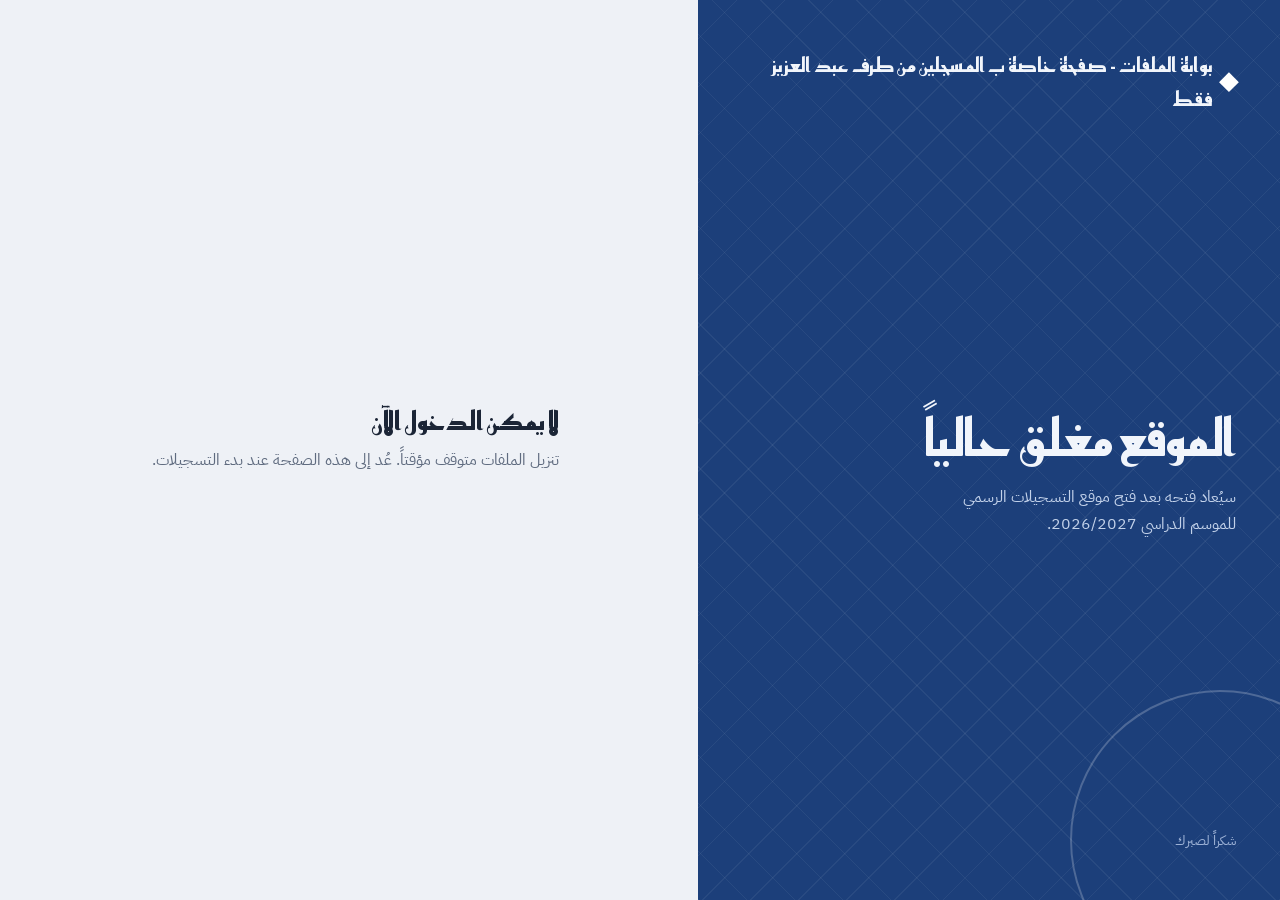
<file: index.html>
<!DOCTYPE html>
<html lang="ar" dir="rtl">
<head>
<meta charset="UTF-8">
<meta name="viewport" content="width=device-width, initial-scale=1, viewport-fit=cover">
<title>بوابة الملفات</title>
<link rel="stylesheet" href="https://fonts.googleapis.com/css2?family=Reem+Kufi:wght@500;700&family=IBM+Plex+Sans+Arabic:wght@400;500;600&display=swap">
<link rel="stylesheet" href="style.css">
</head>
<body>
<div class="shell">
  <aside class="panel">
    <div class="brand"><i></i>بوابة الملفات</div>
    <div class="hero">
      <h1>ملفاتك جاهزة للتنزيل</h1>
      <p>سجّل الدخول باسمك وكلمة المرور لتجد ملفاتك في مكان واحد.</p>
    </div>
    <div class="foot">لكل مستخدم ملفاته الخاصة فقط</div>
  </aside>

  <main class="main">
    <div class="card">
      <section id="login" class="show">
        <h2>تسجيل الدخول</h2>
        <p class="sub">اكتب اسمك بالعربية وكلمة المرور.</p>

        <label for="name">الاسم</label>
        <input id="name" type="text" autocomplete="name" placeholder="مثال: أحمد بن علي">
        <div class="err" id="nameErr"></div>

        <label for="pass">كلمة المرور</label>
        <div class="pw">
          <input id="pass" type="password" autocomplete="current-password">
          <button type="button" id="toggle">إظهار</button>
        </div>
        <div class="err" id="passErr"></div>

        <button class="btn full" id="next">دخول</button>
      </section>
    </div>
  </main>
</div>

<script src="database.js"></script>
<script>
if (!SITE_OPEN) location.replace('closed.html');
const $ = id => document.getElementById(id);
const arabicOnly = /^[\u0600-\u06FF\u0750-\u077F\s]+$/;

$('toggle').onclick = () => {
  const show = $('pass').type === 'password';
  $('pass').type = show ? 'text' : 'password';
  $('toggle').textContent = show ? 'إخفاء' : 'إظهار';
};

function login() {
  const name = $('name').value.trim();
  const pass = $('pass').value;
  let valid = true;
  $('nameErr').textContent = '';
  $('passErr').textContent = '';

  if (!name) { $('nameErr').textContent = 'اكتب اسمك'; valid = false; }
  else if (!arabicOnly.test(name)) { $('nameErr').textContent = 'اكتب الاسم بالحروف العربية فقط'; valid = false; }
  if (pass.length < 6) { $('passErr').textContent = 'كلمة المرور 6 أحرف على الأقل'; valid = false; }
  if (!valid) return;

  const user = DB.find(u => u.name === name && u.password === pass);
  if (!user) { $('passErr').textContent = 'الاسم أو كلمة المرور غير صحيحة. راجعهما وحاول مرة أخرى.'; return; }

  try { sessionStorage.setItem('userName', user.name); } catch (e) {}
  location.href = 'user.html';
}

$('next').onclick = login;
['name', 'pass'].forEach(id => $(id).addEventListener('keydown', e => { if (e.key === 'Enter') login(); }));
</script>
</body>
</html>
</file>
<file: style.css>
:root{box-sizing:border-box;padding-top:env(safe-area-inset-top,0px);padding-bottom:env(safe-area-inset-bottom,0px);
--bg:#EEF1F6;--paper:#FFFFFF;--text:#1B2536;--muted:#5F6B7F;--line:#CDD5E1;--panel:#1C3F7A;--accent:#2F6BD8;--on-accent:#FFFFFF;--err:#B3261E}
@media (prefers-color-scheme:dark){:root:not([data-theme="light"]){--bg:#0E131C;--paper:#161D2A;--text:#E8ECF3;--muted:#93A0B5;--line:#27324A;--panel:#16325F;--accent:#5B8FF0;--on-accent:#0B1220;--err:#FF8A80}}
:root[data-theme="dark"]{--bg:#0E131C;--paper:#161D2A;--text:#E8ECF3;--muted:#93A0B5;--line:#27324A;--panel:#16325F;--accent:#5B8FF0;--on-accent:#0B1220;--err:#FF8A80}
*,*:before,*:after{box-sizing:inherit}
html{scroll-padding-top:env(safe-area-inset-top,0px)}
html,body{height:100%}
body{margin:0;background:var(--bg);color:var(--text);font-family:'IBM Plex Sans Arabic',Tahoma,Arial,sans-serif;line-height:1.7}

.shell{min-height:100%;display:grid;grid-template-columns:minmax(300px,5fr) 6fr}

/* اللوحة الجانبية: الشكل المميز للصفحة */
.panel{position:relative;overflow:hidden;background:var(--panel);color:#F1F5FB;padding:48px 44px;display:flex;flex-direction:column;justify-content:space-between;
background-image:
 repeating-linear-gradient(45deg,rgba(255,255,255,.055) 0 1px,transparent 1px 34px),
 repeating-linear-gradient(-45deg,rgba(255,255,255,.055) 0 1px,transparent 1px 34px)}
.panel:after{content:"";position:absolute;inset-inline-start:-90px;bottom:-90px;width:300px;height:300px;border-radius:50%;border:2px solid #fff;opacity:.22}
.brand{font-family:'Reem Kufi',Tahoma,sans-serif;font-weight:700;font-size:1.25rem;display:flex;align-items:center;gap:10px;position:relative;z-index:1}
.brand i{width:14px;height:14px;background:#fff;transform:rotate(45deg);display:inline-block}
.hero{position:relative;z-index:1}
.hero h1{font-family:'Reem Kufi',Tahoma,sans-serif;font-weight:700;font-size:clamp(2rem,4.2vw,3.2rem);line-height:1.25;margin:0 0 14px}
.hero p{margin:0;max-width:30ch;color:#C3D2EA}
.foot{position:relative;z-index:1;color:#9DB2D6;font-size:.85rem}

/* منطقة المحتوى */
.main{display:flex;align-items:center;justify-content:center;padding:32px 20px}
.card{width:100%;max-width:420px}
.card h2{font-family:'Reem Kufi',Tahoma,sans-serif;font-weight:700;font-size:1.6rem;margin:0 0 4px}
.card .sub{margin:0 0 26px;color:var(--muted)}
label{display:block;margin:16px 0 6px;font-weight:600;font-size:.95rem}
input{width:100%;padding:13px 14px;border:1.5px solid var(--line);border-radius:6px;background:var(--paper);color:var(--text);font:inherit;transition:border-color .15s}
input:focus{outline:none;border-color:var(--accent);box-shadow:0 0 0 3px color-mix(in srgb,var(--accent) 30%,transparent)}
.pw{position:relative}
.pw button{position:absolute;inset-inline-end:10px;top:50%;transform:translateY(-50%);background:none;border:0;color:var(--muted);cursor:pointer;font:inherit;font-size:.85rem;padding:4px}
.pw input{padding-inline-end:64px}
.err{min-height:1.4em;margin-top:4px;color:var(--err);font-size:.85rem}
.btn{display:inline-block;border:0;border-radius:6px;background:var(--accent);color:var(--on-accent);font:inherit;font-weight:600;padding:12px 22px;cursor:pointer;text-decoration:none;transition:filter .15s}
.btn:hover{filter:brightness(1.08)}
.btn:focus-visible,.link:focus-visible,.pw button:focus-visible{outline:3px solid var(--accent);outline-offset:2px}
.btn.full{width:100%;margin-top:18px}
.link{background:none;border:0;color:var(--muted);font:inherit;cursor:pointer;text-decoration:underline;margin-top:22px;padding:4px 0}

/* قائمة الملفات */

.file{display:flex;align-items:center;gap:14px;padding:14px;margin-top:10px;background:var(--paper);border:1px solid var(--line);border-inline-start:4px solid var(--accent);border-radius:6px}
.ext{flex:none;width:46px;height:46px;border-radius:6px;background:var(--panel);color:#fff;display:grid;place-items:center;font-size:.72rem;font-weight:600;letter-spacing:.04em}
.fname{flex:1;min-width:0;overflow-wrap:anywhere;font-weight:500}
.file .btn{padding:8px 16px;font-size:.9rem}
.empty{margin-top:12px;padding:22px;border:1.5px dashed var(--line);border-radius:6px;color:var(--muted);text-align:center}
.show{animation:in .25s ease-out}
@keyframes in{from{opacity:0;transform:translateY(6px)}to{opacity:1;transform:none}}
@media (prefers-reduced-motion:reduce){.show{animation:none}input,.btn{transition:none}}

@media (max-width:760px){
 .shell{grid-template-columns:1fr;grid-template-rows:auto 1fr}
 .panel{padding:26px 22px 30px;gap:18px}
 .foot{display:none}
 .hero h1{font-size:1.7rem}
 .panel:after{width:180px;height:180px;bottom:-70px}
}

/* صفحة الإغلاق */
.info{margin-top:8px;border-top:1px solid var(--line)}
.row{display:flex;justify-content:space-between;align-items:center;gap:14px;padding:14px 0;border-bottom:1px solid var(--line)}
.row span{color:var(--muted)}
.row strong{font-weight:600;text-align:left}
.closed{display:inline-flex;align-items:center;gap:8px;color:var(--err)}
.dot{width:9px;height:9px;border-radius:50%;background:currentColor;display:inline-block}
</file>
